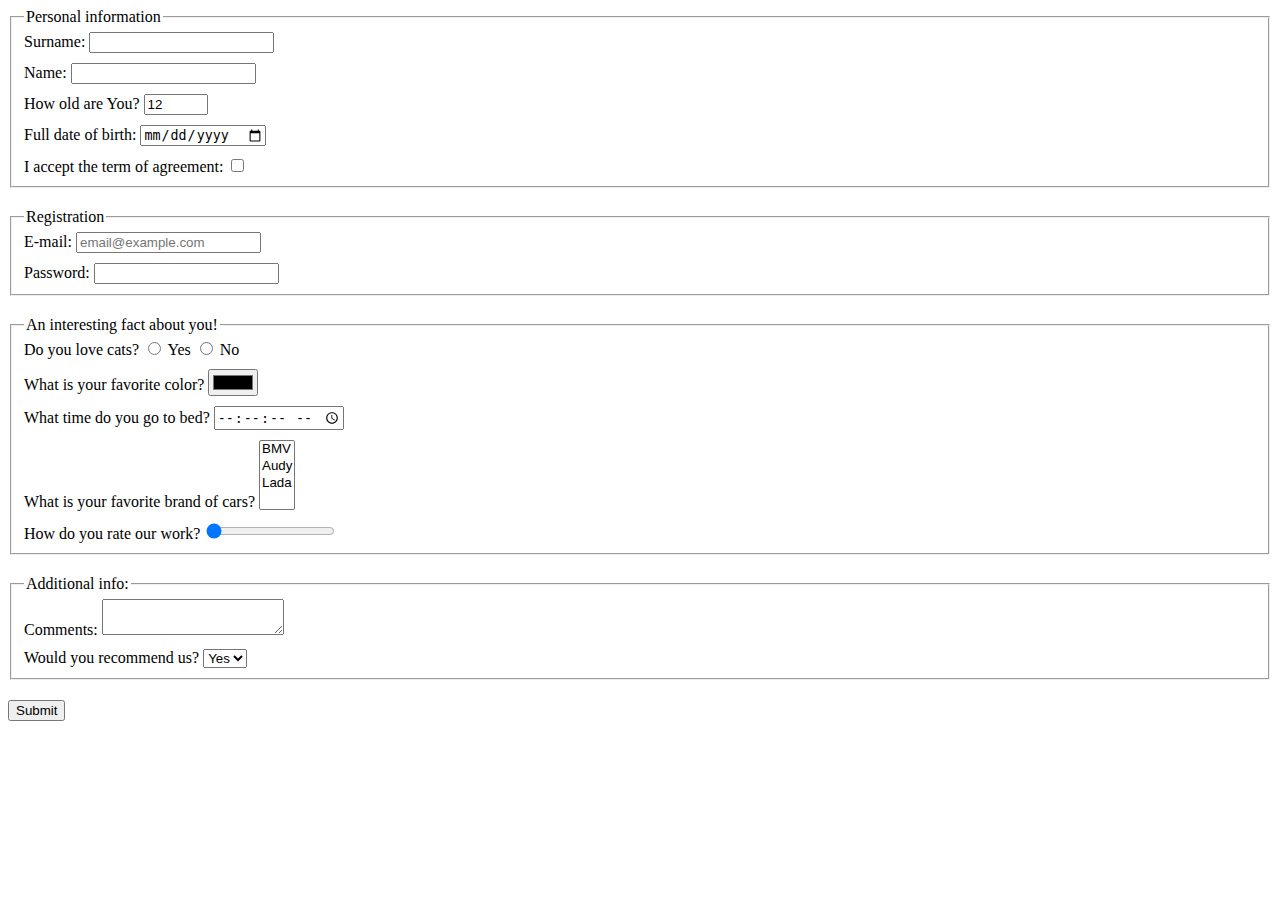
<file: index.html>
<!doctype html>
<html lang="en">
<head>
  <meta charset="UTF-8">
  <meta  name="viewport"
        content="width=device-width, user-scalabel=no, initial-scale=1.0, maximum-scale=1.0, minimum-scale=1.0">
  <meta http-equiv="X-UA-Compatible" content="ie=edge">
  <title>HTML Form</title>
  <link rel="stylesheet" href="./style.css">
</head>
<body class="body">
  <script type="text/javascript" src="./main.js"></script>
  <form action="https://mate-academy-form-lesson.herokuapp.com/create-application" method="POST" target="blank" onsubmit="onSubmit()">
    <fieldset class="field">
      <legend>Personal information</legend>
      <label class="item-field" for="surname">
        <span>Surname:</span>
        <input id="surname"  name="surname" type="text" required autocomplete="off">
      </label>
      <label class="item-field" for="name">
        <span>Name:</span>
        <input id="name" name="name" type="text" required autocomplete="off">
      </label>
      <label class="item-field" for="age">
        <span>How old are You?</span>
        <input id="age" name="age" type="number" max="100" min="12"  value="12" required>
      </label>
      <label class="item-field" for="birthday">
        <span>Full date of birth:</span>
        <input id="birthday" name="birthday" type="date">
      </label>
      <label class="item-field" for="agreement">
        <span>I accept the term of agreement:</span>
        <input id="agreement" name="agreement" type="checkbox" required>
      </label>
    </fieldset>
    <fieldset class="field">
      <legend>Registration</legend>
      <label class="item-field" for="email">
        <span>E-mail:</span>
        <input id="email" name="email" type="email" placeholder="email@example.com">
      </label>
      <label class="item-field" for="password">
        <span>Password:</span>
        <input id="password" name="password" type="password" minlength="6" step="2" maxlength="16">
      </label>
    </fieldset>
    <fieldset class="field">
      <legend>An interesting fact about you!</legend>
      <span>Do you love cats?</span>
      <label class="item-field cat" for="catYes">
        <input id="catYes" name="cat" type="radio">
        <span>Yes</span>
      </label>
      <label class="item-field cat" for="catNo">
        <input id="catNo" name="cat" type="radio">
        <span>No</span>
      </label>
      <label class="item-field" for="color">
        <span>What is your favorite color?</span>
        <input id="color" name="color" type="color">
      </label>
      <label class="item-field" for="time">
        <span>What time do you go to bed?</span>
        <input id="time" name="time" type="time" step="1">
      </label>
      <label class="item-field" for="cars">
        <span>What is your favorite brand of cars?</span>
        <select id="cars" name="cars" multiple>
          <option value="BMV">BMV</option>
          <option value="Audy">Audy</option>
          <option value="Lada">Lada</option>
        </select>
      </label>
      <label class="item-field" for="rate">
        <span>How do you rate our work?</span>
        <input id="rate" name="rate" type="range" min="1" max="10" value="0">
      </label>
    </fieldset>
    <fieldset class="field">
      <legend>Additional info:</legend>
      <label class="item-field" for="comments">
        <span>Comments:</span>
        <textarea rows="2" cols="20" id="comments" name="comments"></textarea>
      </label>
      <label class="item-field" for="recommend">
        <span>Would you recommend us?</span>
        <select name="recommend" id="recommend">
          <option value="Yes">Yes</option>
          <option value="No">No</option>
        </select>
      </label>
    </fieldset>
    <button type="submit" >Submit</button>
  </form>
</body>
</html>
</file>
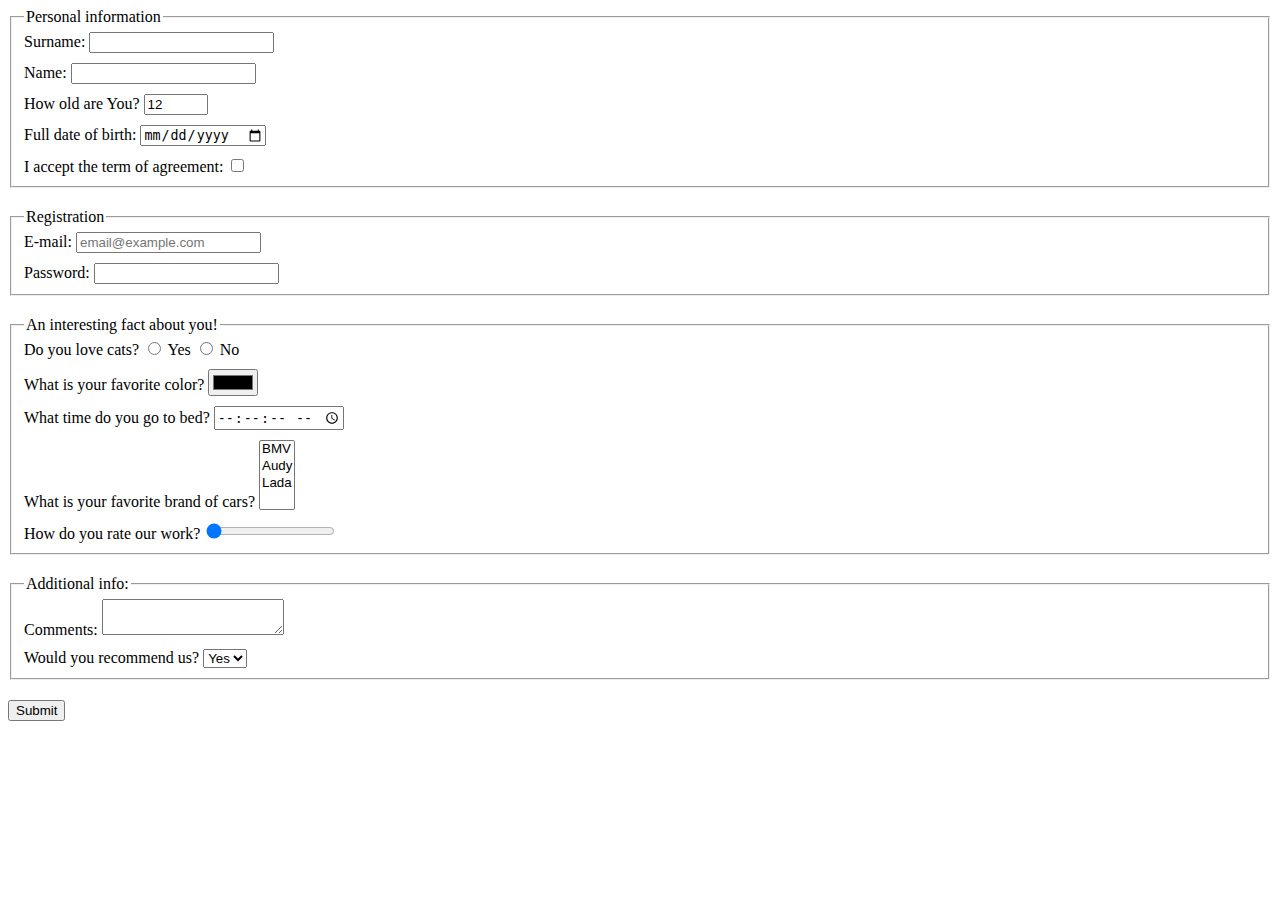
<file: src/index.html>
<!doctype html>
<html lang="en">
<head>
  <meta charset="UTF-8">
  <meta  name="viewport"
        content="width=device-width, user-scalabel=no, initial-scale=1.0, maximum-scale=1.0, minimum-scale=1.0">
  <meta http-equiv="X-UA-Compatible" content="ie=edge">
  <title>HTML Form</title>
  <link rel="stylesheet" href="./style.css">
</head>
<body class="body">
<!--git test commit -->
  <script type="text/javascript" src="./main.js"></script>
  <form action="https://mate-academy-form-lesson.herokuapp.com/create-application" method="POST" target="blank" onsubmit="onSubmit()">
    <fieldset class="field">
      <legend>Personal information</legend>
      <label class="item-field" for="surname">
        <span>Surname:</span>
        <input id="surname"  name="surname" type="text" required autocomplete="off">
      </label>
      <label class="item-field" for="name">
        <span>Name:</span>
        <input id="name" name="name" type="text" required autocomplete="off">
      </label>
      <label class="item-field" for="age">
        <span>How old are You?</span>
        <input id="age" name="age" type="number" max="100" min="12"  value="12" required>
      </label>
      <label class="item-field" for="birthday">
        <span>Full date of birth:</span>
        <input id="birthday" name="birthday" type="date">
      </label>
      <label class="item-field" for="agreement">
        <span>I accept the term of agreement:</span>
        <input id="agreement" name="agreement" type="checkbox" required>
      </label>
    </fieldset>
    <fieldset class="field">
      <legend>Registration</legend>
      <label class="item-field" for="email">
        <span>E-mail:</span>
        <input id="email" name="email" type="email" placeholder="email@example.com">
      </label>
      <label class="item-field" for="password">
        <span>Password:</span>
        <input id="password" name="password" type="password" minlength="6" step="2" maxlength="16">
      </label>
    </fieldset>
    <fieldset class="field">
      <legend>An interesting fact about you!</legend>
      <span>Do you love cats?</span>
      <label class="item-field cat" for="catYes">
        <input id="catYes" name="cat" type="radio">
        <span>Yes</span>
      </label>
      <label class="item-field cat" for="catNo">
        <input id="catNo" name="cat" type="radio">
        <span>No</span>
      </label>
      <label class="item-field" for="color">
        <span>What is your favorite color?</span>
        <input id="color" name="color" type="color">
      </label>
      <label class="item-field" for="time">
        <span>What time do you go to bed?</span>
        <input id="time" name="time" type="time" step="1">
      </label>
      <label class="item-field" for="cars">
        <span>What is your favorite brand of cars?</span>
        <select id="cars" name="cars" multiple>
          <option value="BMV">BMV</option>
          <option value="Audy">Audy</option>
          <option value="Lada">Lada</option>
        </select>
      </label>
      <label class="item-field" for="rate">
        <span>How do you rate our work?</span>
        <input id="rate" name="rate" type="range" min="1" max="10" value="0">
      </label>
    </fieldset>
    <fieldset class="field">
      <legend>Additional info:</legend>
      <label class="item-field" for="comments">
        <span>Comments:</span>
        <textarea rows="2" cols="20" id="comments" name="comments"></textarea>
      </label>
      <label class="item-field" for="recommend">
        <span>Would you recommend us?</span>
        <select name="recommend" id="recommend">
          <option value="Yes">Yes</option>
          <option value="No">No</option>
        </select>
      </label>
    </fieldset>
    <button type="submit" >Submit</button>
  </form>
</body>
</html>
</file>
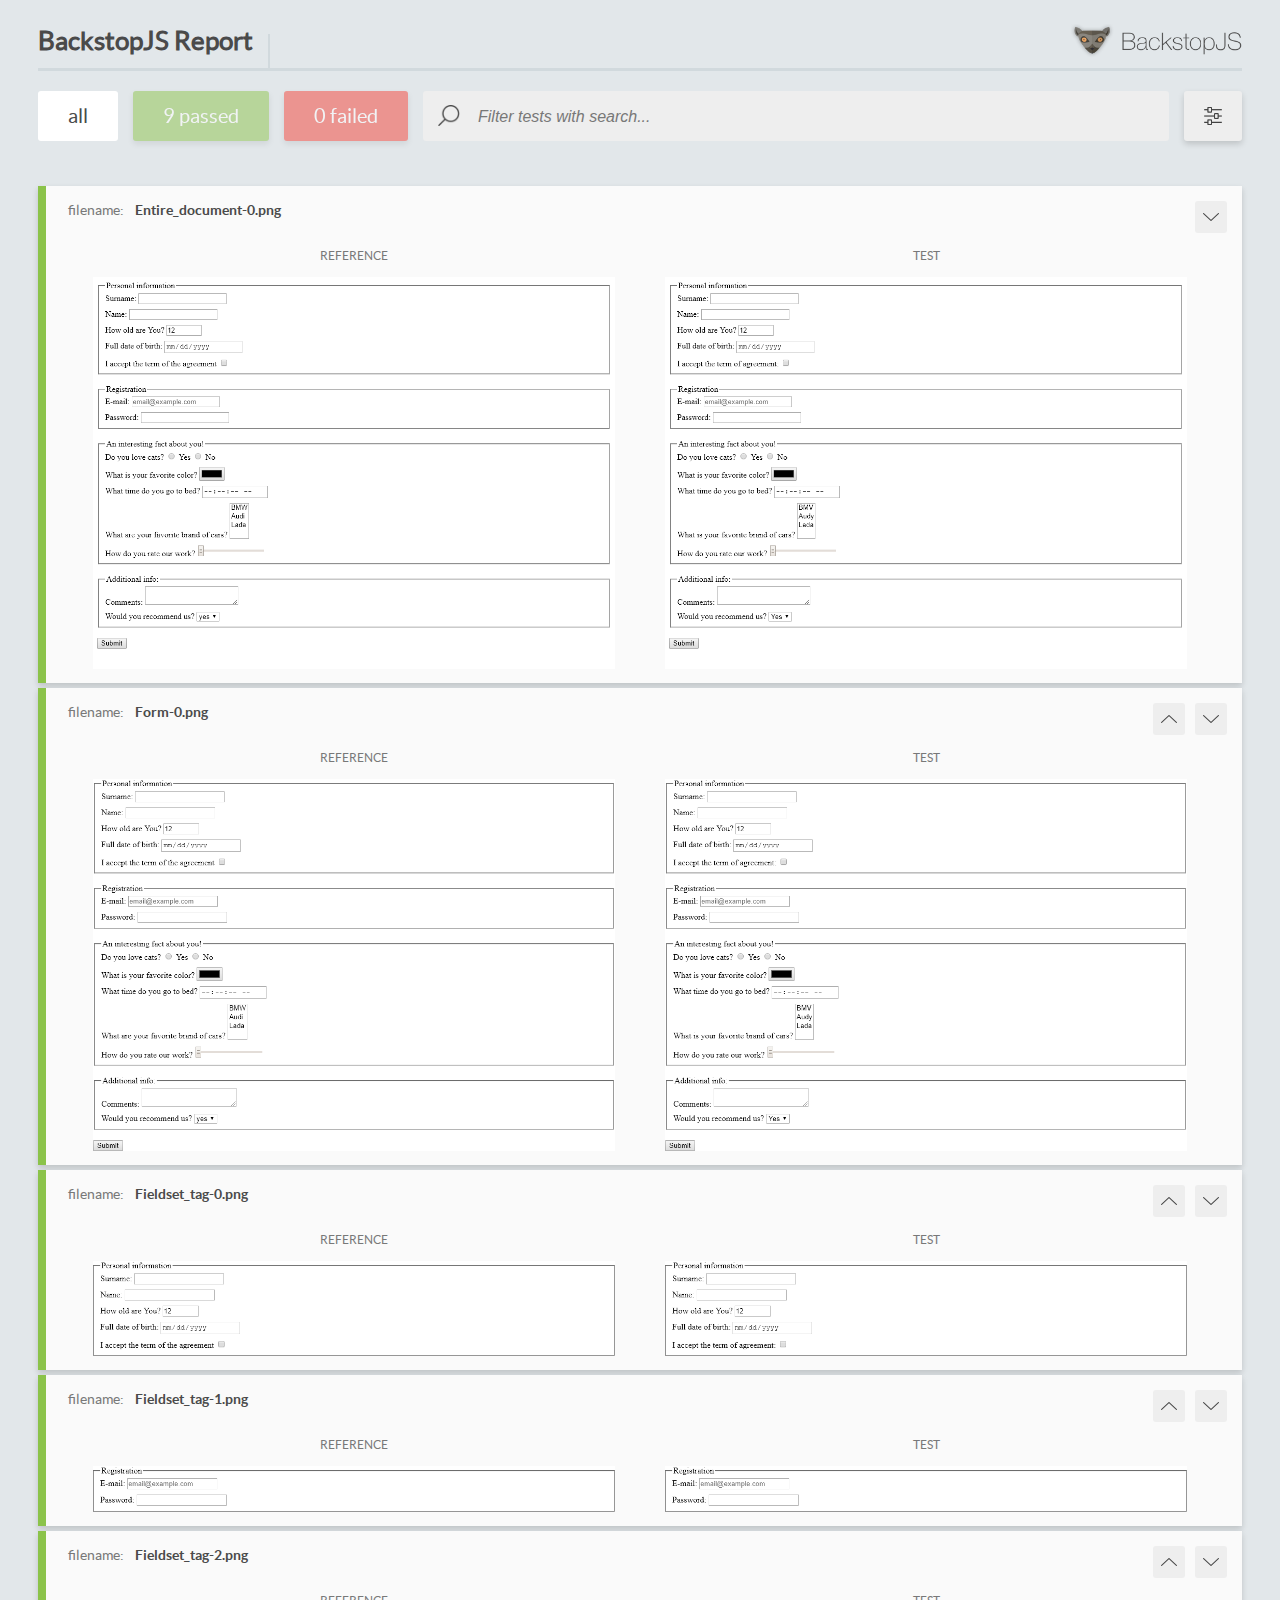
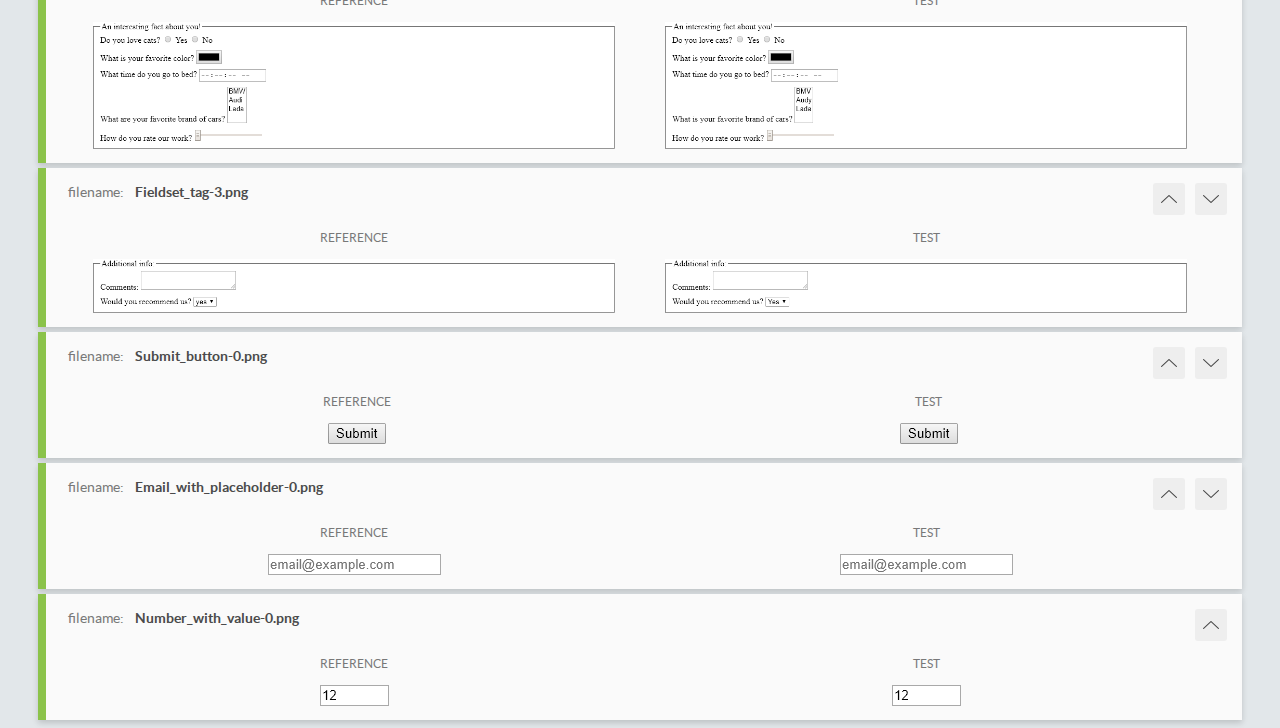
<file: report/html_report/index.html>
<!DOCTYPE html>
<html>
  <head>
    <meta charset="utf-8">
    <title>BackstopJS Report</title>

    <style>
      @font-face {
          font-family: 'latoregular';
          src: url('./assets/fonts/lato-regular-webfont.woff2') format('woff2'),
              url('./assets/fonts/lato-regular-webfont.woff') format('woff');
          font-weight: 400;
          font-style: normal;
      }
      @font-face {
          font-family: 'latobold';
          src: url('./assets/fonts/lato-bold-webfont.woff2') format('woff2'),
              url('./assets/fonts/lato-bold-webfont.woff') format('woff');
          font-weight: 700;
          font-style: normal;
      }

      .ReactModal__Body--open {
          overflow: hidden;
      }
      .ReactModal__Body--open .header {
        display: none;
      }

    </style>
  </head>
  <body style="background-color: #E2E7EA">
    <div id="root">

    </div>
    <script type="text/javascript">
      function report (report) { // eslint-disable-line no-unused-vars
        window.tests = report;
      }
    </script>
    <script type="text/javascript" src="config.js"></script>
    <script type="text/javascript" src="index_bundle.js"></script>
  </body>
</html>
</file>
<file: style.css>
.field {
  margin-bottom: 20px;
}

.item-field {
  margin-bottom: 10px;
  display: block;
}

.item-field:last-child {
  margin-bottom: 0;
}

.cat {
  display: inline-block;
}
</file>
<file: src/style.css>
.field {
  margin-bottom: 20px;
}

.item-field {
  margin-bottom: 10px;
  display: block;
}

.item-field:last-child {
  margin-bottom: 0;
}

.cat {
  display: inline-block;
}
</file>
